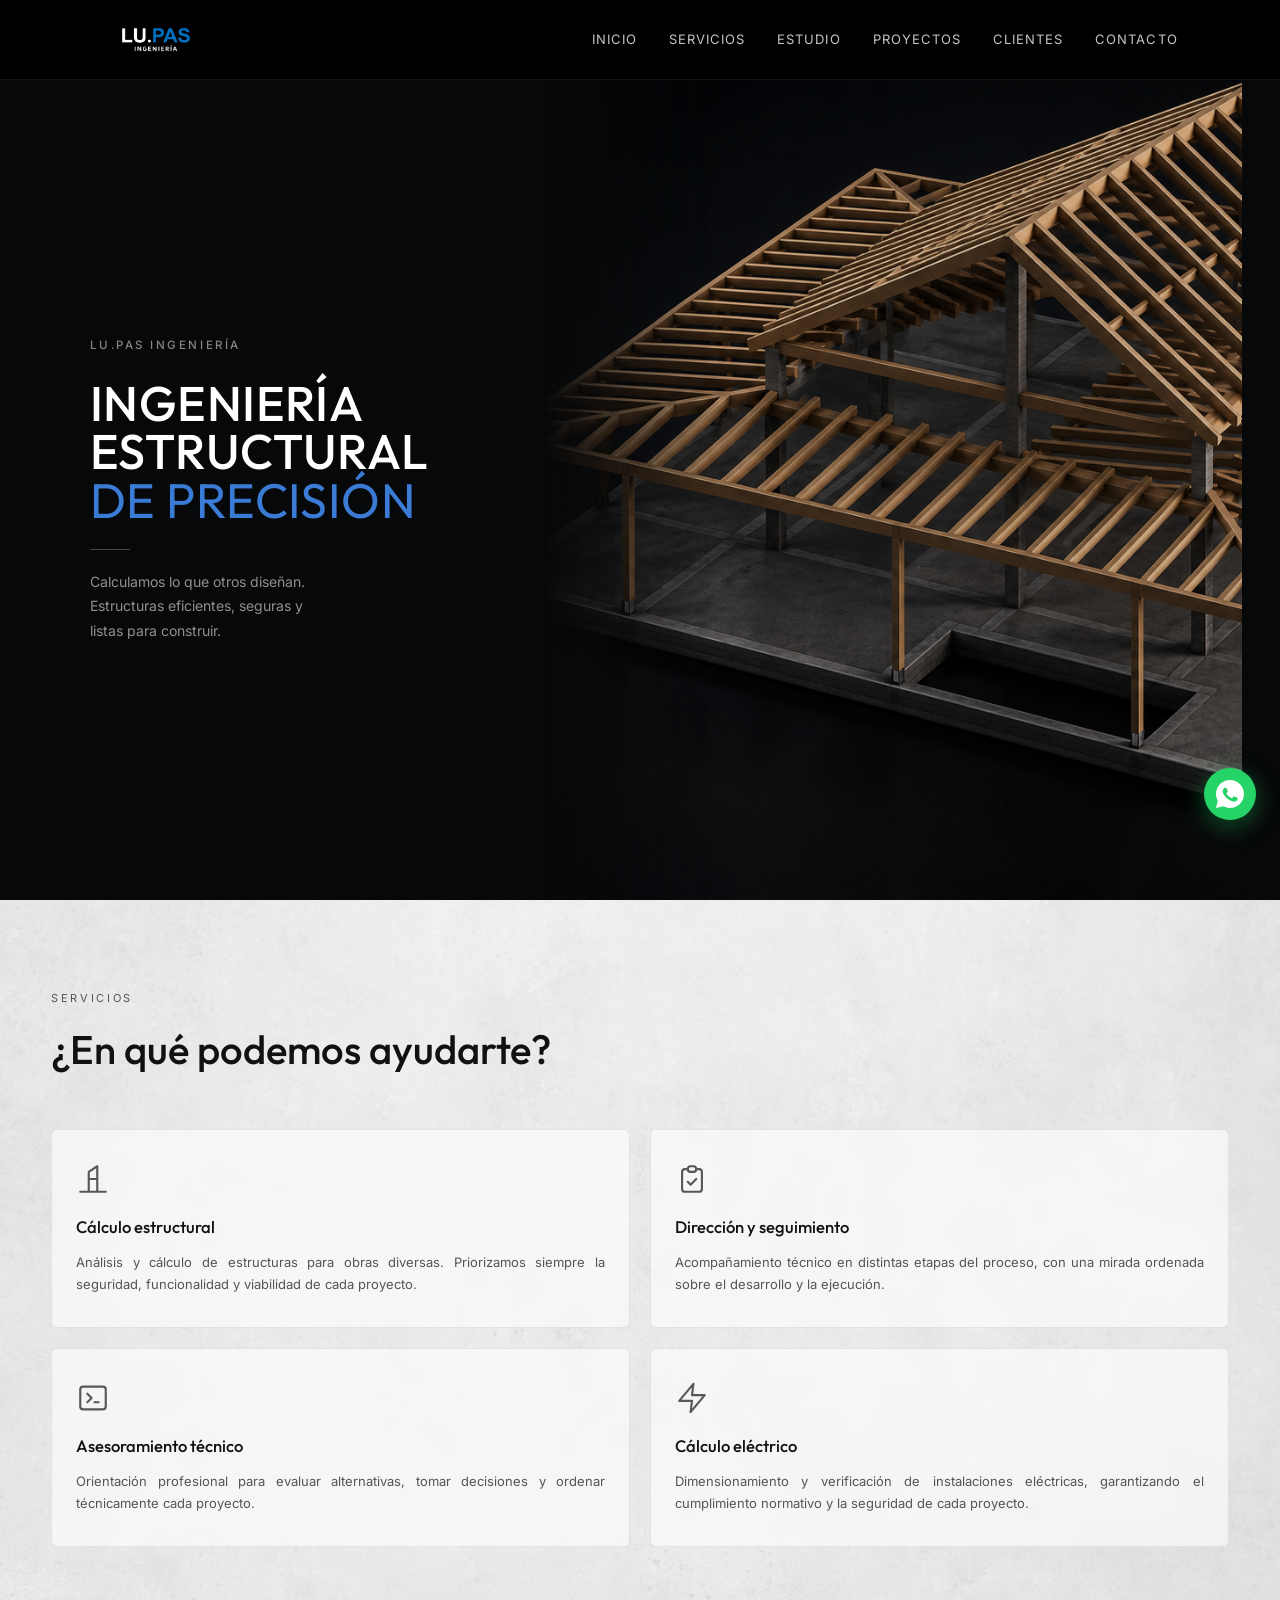
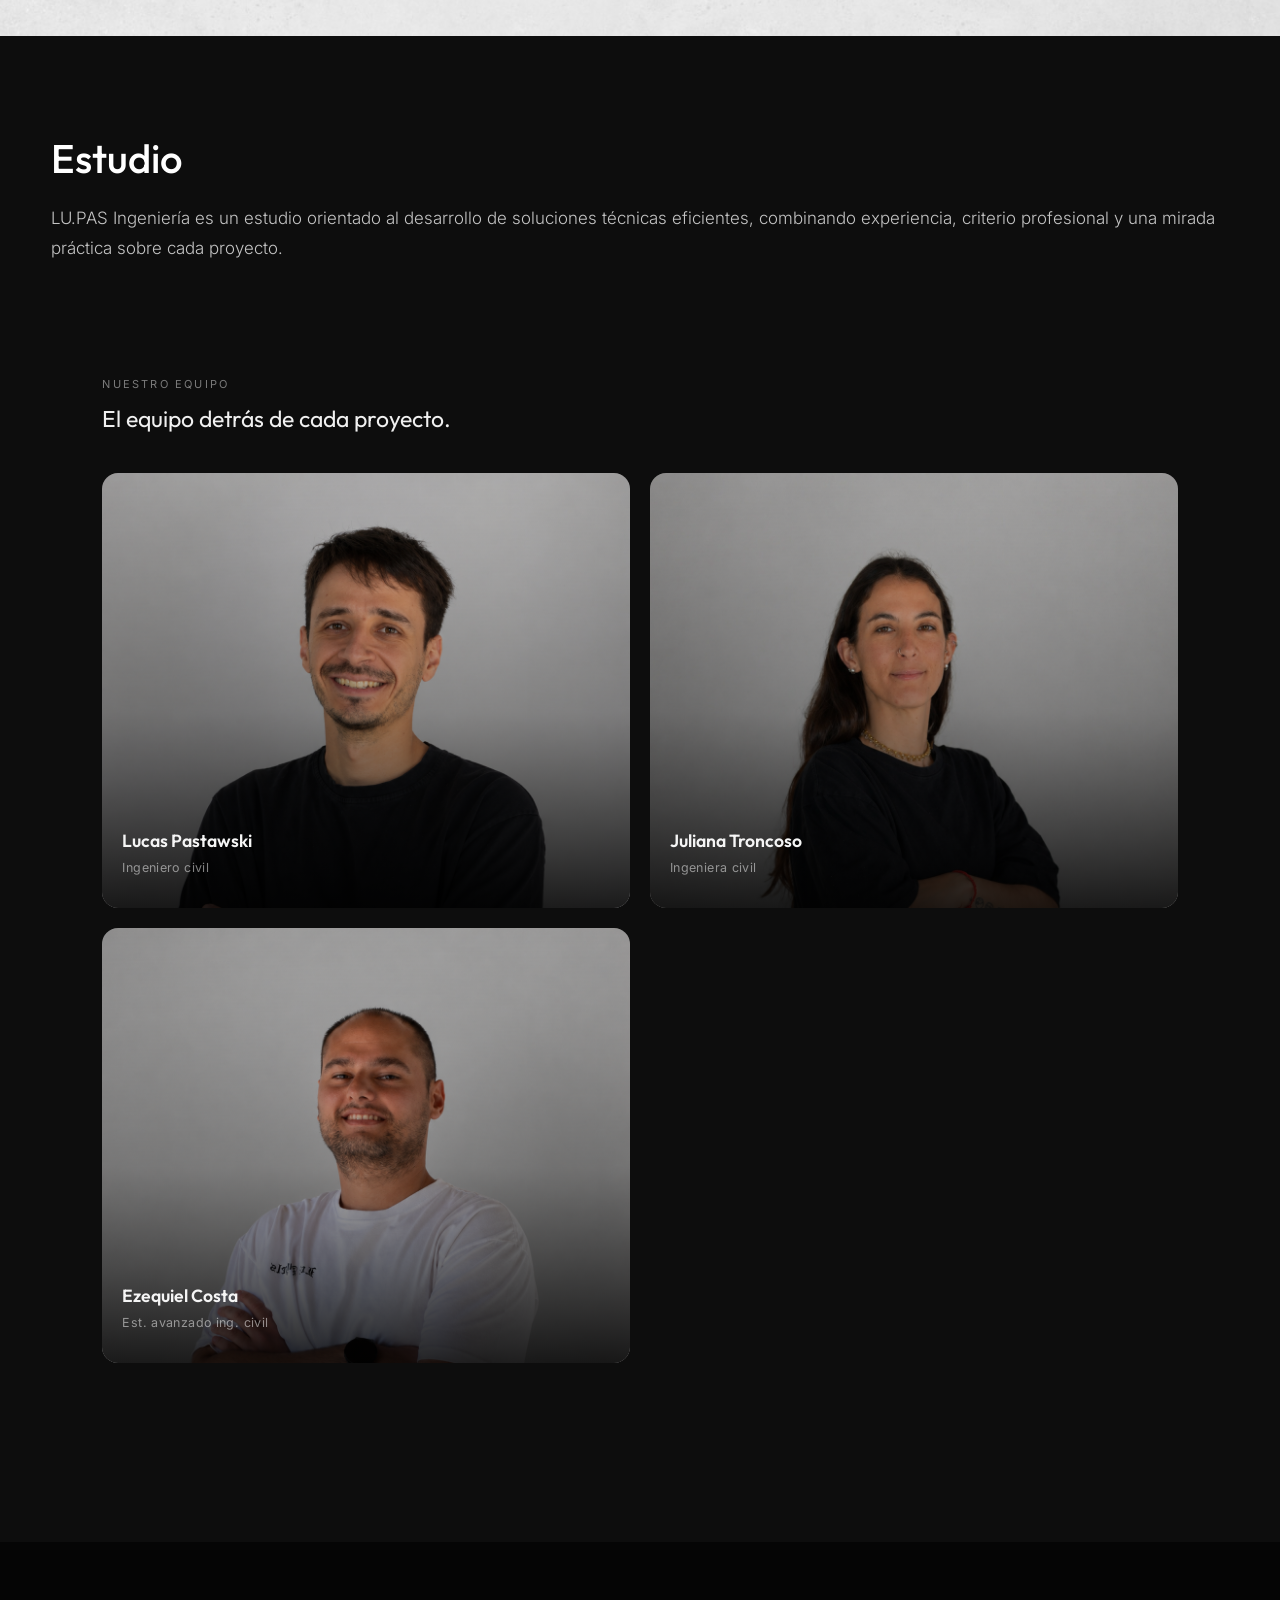
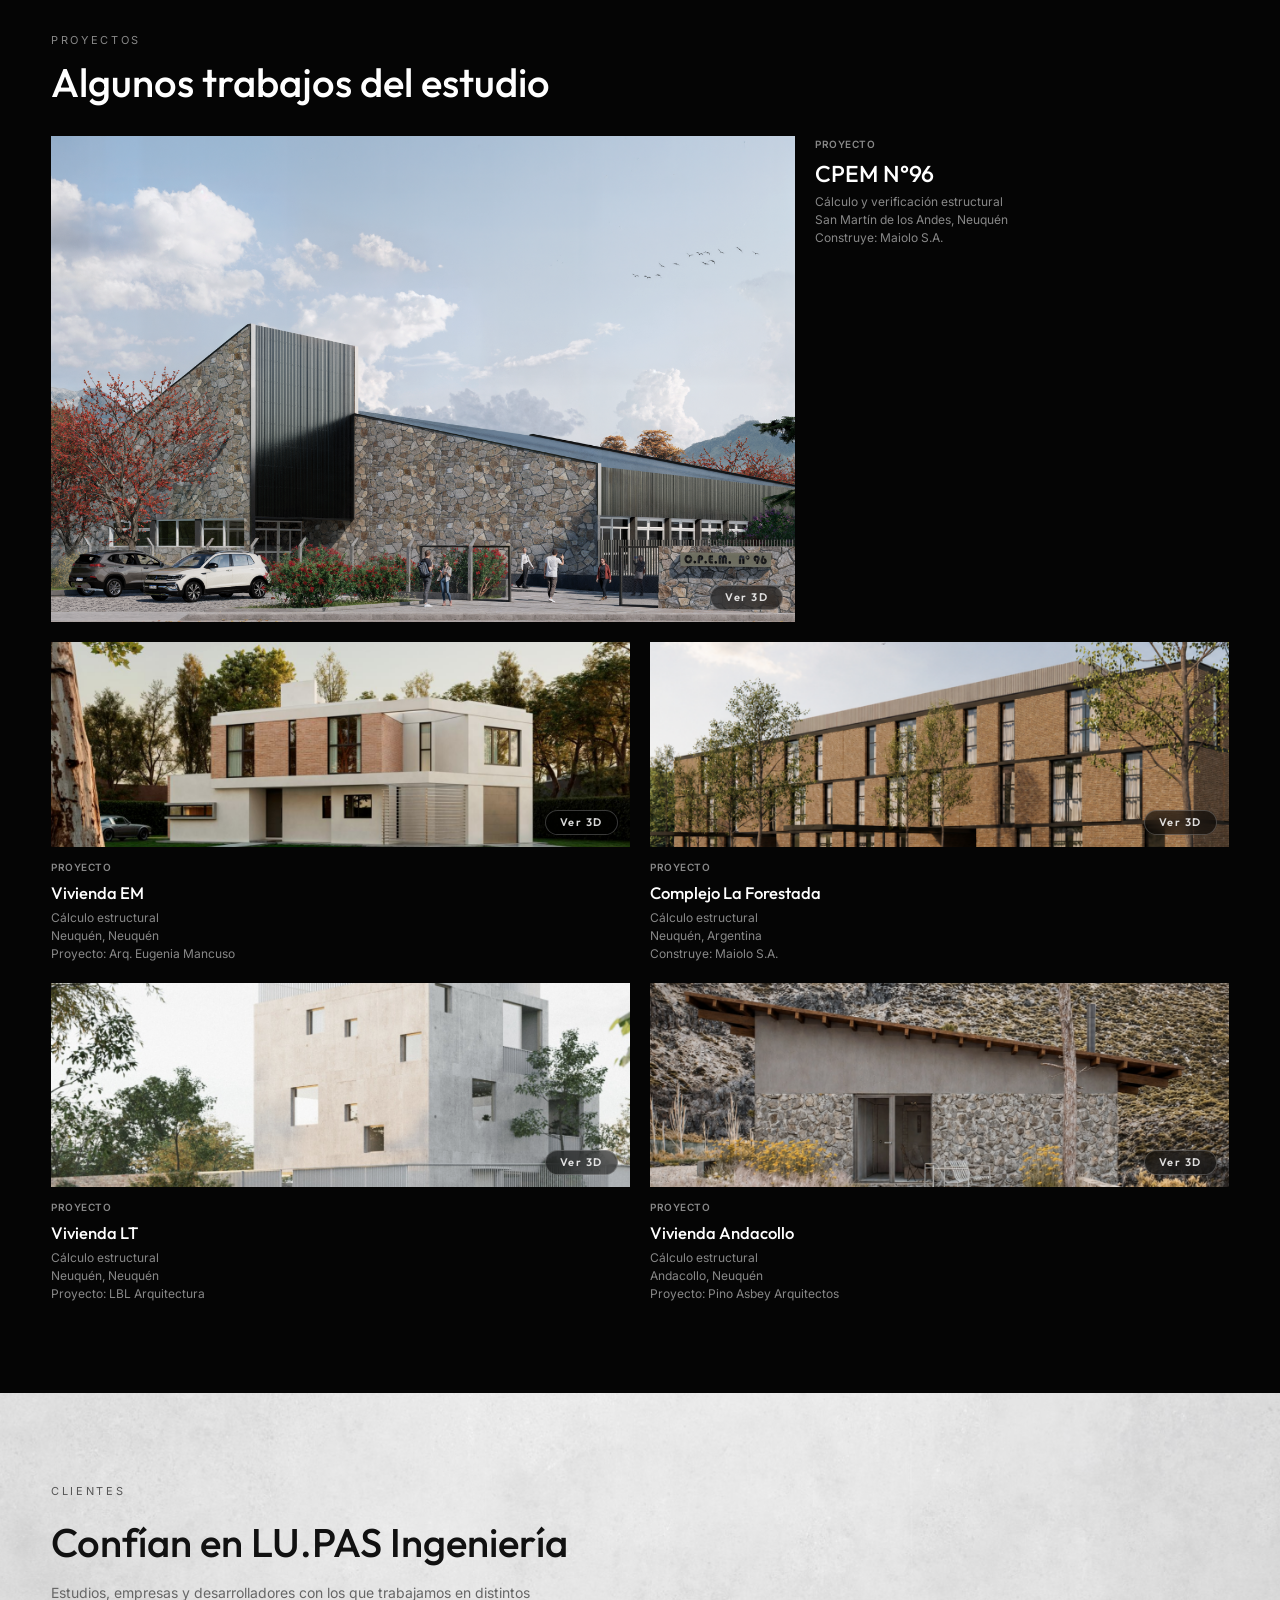
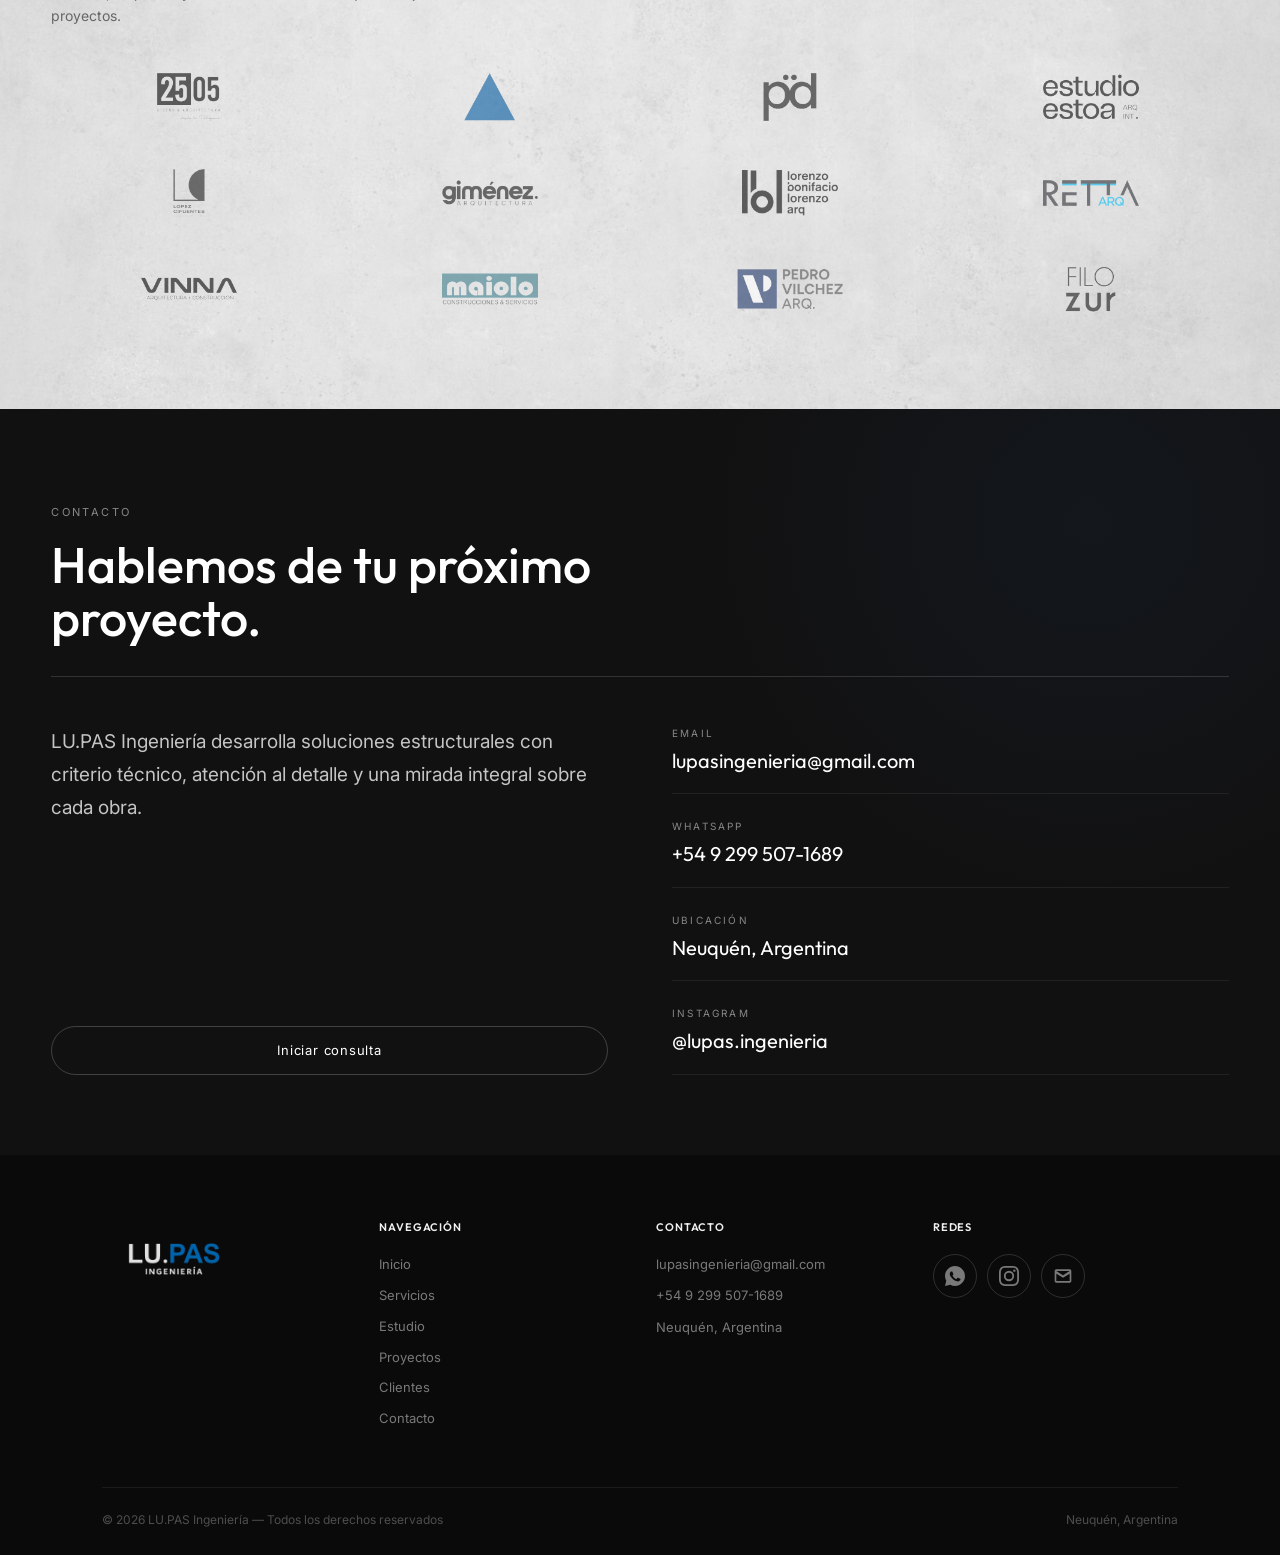
<file: index.html>
<!DOCTYPE html>
<html lang="es">

<head>
    <meta charset="UTF-8">
    <meta name="viewport" content="width=device-width, initial-scale=1.0">
    <meta name="description"
        content="LU.PAS Ingeniería — Estudio de ingeniería civil en Neuquén. Proyectos estructurales, cálculo y dirección técnica de obra.">
    <title>LU.PAS Ingeniería</title>

    <!-- Tipografías de Google Fonts: Outfit para títulos, Inter para textos -->
    <link rel="preconnect" href="https://fonts.googleapis.com">
    <link rel="preconnect" href="https://fonts.gstatic.com" crossorigin>
    <link href="https://fonts.googleapis.com/css2?family=Outfit:wght@300;400;500;600;700&family=Inter:wght@300;400;500&display=swap" rel="stylesheet">

    <!-- Hoja de estilos principal -->
    <link rel="stylesheet" href="./css/style.css">
</head>

<body>

    <!-- ============================================================
         HEADER — barra de navegación fija arriba
         Para cambiar los links del menú, editá los <a href="#...">
         El "#" apunta a la sección con ese id en la página
    ============================================================ -->
    <header class="header">
        <div class="header-container">
            <a href="#inicio" class="logo">
                <img src="./imagenes/logo.png" alt="LU.PAS Ingeniería">
            </a>
            <!-- Botón hamburguesa: solo aparece en celulares -->
            <button class="menu-toggle" aria-label="Abrir menú">☰</button>
            <nav class="nav">
                <a href="#inicio">Inicio</a>
                <a href="#servicios">Servicios</a>
                <a href="#estudio">Estudio</a>
                <a href="#proyectos">Proyectos</a>
                <a href="#clientes">Clientes</a>
                <a href="#contacto">Contacto</a>
            </nav>
        </div>
    </header>

    <main>

        <!-- ============================================================
             HERO — sección de inicio, pantalla completa
             Para cambiar la foto de fondo: reemplazá el archivo
             ./imagenes/hero-lupas.png por otra imagen con el mismo nombre
             O cambiá el nombre acá en el src=""
        ============================================================ -->
        <section id="inicio">
            <div class="hero-layout">
                <div class="hero-text">
                    <p class="hero-kicker">LU.PAS INGENIERÍA</p>
                    <h1>
                        <span class="hero-line-white">Ingeniería<br>Estructural</span><br>
                        <span class="hero-line-blue">de Precisión</span>
                    </h1>
                    <div class="hero-divider"></div>
                    <p class="hero-subtitle">
                        Calculamos lo que otros diseñan.<br>
                        Estructuras eficientes, seguras y<br>
                        listas para construir.
                    </p>
                </div>
                <div class="hero-img-col">
                    <img src="./imagenes/hero-lupas.png" alt="Estructura 3D LU.PAS">
                </div>
            </div>
        </section>


        <!-- ============================================================
             SERVICIOS — tarjetas con los servicios del estudio
             Para agregar o quitar un servicio: copiá o borrá un bloque
             <article class="servicio-card">...</article>
             El ícono SVG se puede reemplazar por cualquier otro de
             https://heroicons.com (elegí "outline", stroke-width 1.5)
        ============================================================ -->
        <section id="servicios">
            <div class="servicios-header">
                <span class="servicios-tag">SERVICIOS</span>
                <h2>¿En qué podemos ayudarte?</h2>
            </div>
            <div class="servicios-grid">

                <article class="servicio-card">
                    <div class="servicio-icono">
                        <svg xmlns="http://www.w3.org/2000/svg" viewBox="0 0 24 24" fill="none" stroke="currentColor" stroke-width="1.5" stroke-linecap="round" stroke-linejoin="round">
                            <path d="M3 21h18M9 21V7l6-4v18M9 12h6" />
                        </svg>
                    </div>
                    <h3>Cálculo estructural</h3>
                    <p>Análisis y cálculo de estructuras para obras diversas. Priorizamos siempre la seguridad, funcionalidad y viabilidad de cada proyecto.</p>
                </article>

                <article class="servicio-card">
                    <div class="servicio-icono">
                        <svg xmlns="http://www.w3.org/2000/svg" viewBox="0 0 24 24" fill="none" stroke="currentColor" stroke-width="1.5" stroke-linecap="round" stroke-linejoin="round">
                            <path d="M9 5H7a2 2 0 00-2 2v12a2 2 0 002 2h10a2 2 0 002-2V7a2 2 0 00-2-2h-2M9 5a2 2 0 002 2h2a2 2 0 002-2M9 5a2 2 0 012-2h2a2 2 0 012 2m-6 9l2 2 4-4" />
                        </svg>
                    </div>
                    <h3>Dirección y seguimiento</h3>
                    <p>Acompañamiento técnico en distintas etapas del proceso, con una mirada ordenada sobre el desarrollo y la ejecución.</p>
                </article>

                <article class="servicio-card">
                    <div class="servicio-icono">
                        <svg xmlns="http://www.w3.org/2000/svg" viewBox="0 0 24 24" fill="none" stroke="currentColor" stroke-width="1.5" stroke-linecap="round" stroke-linejoin="round">
                            <path d="M8 9l3 3-3 3m5 0h3M5 20h14a2 2 0 002-2V6a2 2 0 00-2-2H5a2 2 0 00-2 2v12a2 2 0 002 2z" />
                        </svg>
                    </div>
                    <h3>Asesoramiento técnico</h3>
                    <p>Orientación profesional para evaluar alternativas, tomar decisiones y ordenar técnicamente cada proyecto.</p>
                </article>

                <article class="servicio-card">
                    <div class="servicio-icono">
                        <svg xmlns="http://www.w3.org/2000/svg" viewBox="0 0 24 24" fill="none" stroke="currentColor" stroke-width="1.5" stroke-linecap="round" stroke-linejoin="round">
                            <path d="M13 2L3 14h9l-1 8 10-12h-9l1-8z" />
                        </svg>
                    </div>
                    <h3>Cálculo eléctrico</h3>
                    <p>Dimensionamiento y verificación de instalaciones eléctricas, garantizando el cumplimiento normativo y la seguridad de cada proyecto.</p>
                </article>

            </div>
        </section>


        <!-- ============================================================
             ESTUDIO — descripción del estudio + equipo
             La foto de fondo se controla desde el CSS (style.css),
             buscá "equipo.png" en el CSS para cambiarla
        ============================================================ -->
        <section id="estudio">
            <h2>Estudio</h2>
            <h3>
                LU.PAS Ingeniería es un estudio orientado al desarrollo de soluciones técnicas eficientes,
                combinando experiencia, criterio profesional y una mirada práctica sobre cada proyecto.
            </h3>

            <!-- EQUIPO — cada tarjeta es un integrante
                 Para agregar o quitar una persona: copiá o borrá un bloque
                 <article class="equipo-card">...</article>
                 Si cambiás la cantidad de personas, avisale al desarrollador
                 para que ajuste el CSS (el número de columnas)
            -->
            <section id="equipo" class="equipo-section">
                <div class="equipo-header">
                    <p class="equipo-kicker">Nuestro equipo</p>
                    <h2>El equipo detrás de cada proyecto.</h2>
                </div>
                <div class="equipo-grid">

                    <article class="equipo-card">
                        <div class="equipo-visual">
                            <img src="./imagenes/lucas.png" alt="Foto de Lucas Pastawski">
                        </div>
                        <div class="equipo-info">
                            <h3>Lucas Pastawski</h3>
                            <span>Ingeniero civil</span>
                            <p>Dirección técnica y desarrollo de proyectos. Seguimiento de obra con enfoque en criterios estructurales y resolución eficiente.</p>
                        </div>
                    </article>

                    <article class="equipo-card">
                        <div class="equipo-visual">
                            <img src="./imagenes/juli.png" alt="Foto de Juliana Troncoso">
                        </div>
                        <div class="equipo-info">
                            <h3>Juliana Troncoso</h3>
                            <span>Ingeniera civil</span>
                            <p>Planificación, coordinación técnica y acompañamiento en distintas etapas de proyecto, priorizando precisión, orden y soluciones viables.</p>
                        </div>
                    </article>

                    <article class="equipo-card">
                        <div class="equipo-visual">
                            <img src="./imagenes/ezequiel.png" alt="Foto de Ezequiel Costa">
                        </div>
                        <div class="equipo-info">
                            <h3>Ezequiel Costa</h3>
                            <span>Est. avanzado ing. civil</span>
                            <p>Apoyo en cálculo estructural, documentación técnica y desarrollo de propuestas para viviendas y obras de escala intermedia.</p>
                        </div>
                    </article>

                </div>
            </section>
        </section>


        <!-- ============================================================
             PROYECTOS — grilla de trabajos del estudio
             Cada proyecto tiene:
             - Una foto (src="./imagenes/...")
             - Un botón "Ver 3D" que abre el modelo en Sketchfab
               Para cambiar el modelo 3D, reemplazá la URL del data-sketchfab
               con el link embed del modelo en sketchfab.com
             - Info: nombre, descripción, ubicación, etc.

             El primer proyecto (proyecto-principal) es más grande y ocupa
             todo el ancho. Los demás van en una grilla de 4 columnas.
        ============================================================ -->
        <section id="proyectos">
            <div class="proyectos-header">
                <span class="proyectos-tag">PROYECTOS</span>
                <h2>Algunos trabajos del estudio</h2>
            </div>

            <div class="proyectos-grid">

                <!-- Proyecto principal: más grande, ocupa todo el ancho -->
                <article class="proyecto-card proyecto-principal">
                    <div class="proyecto-img">
                        <img src="./imagenes/Proyecto-secundario-1.png" alt="CPEM N°96">
                        <!-- Botón Ver 3D: abre el modelo en Sketchfab
                             Para cambiar el modelo, reemplazá la URL del data-sketchfab -->
                        <button class="btn-3d"
                            data-sketchfab="https://sketchfab.com/models/3d849f4b2e2a473ba97aa5ea77edfded/embed?autostart=1&ui_infos=0&ui_controls=1&ui_watermark=0&ui_watermark_link=0&ui_stop=0&ui_hint=0&ui_annotations=0">
                            Ver 3D
                        </button>
                    </div>
                    <div class="proyecto-info">
                        <span>Proyecto</span>
                        <h4>CPEM N°96</h4>
                        <p>Cálculo y verificación estructural</p>
                        <p>San Martín de los Andes, Neuquén</p>
                        <p>Construye: Maiolo S.A.</p>
                    </div>
                </article>

                <!-- Proyectos secundarios -->
                <article class="proyecto-card">
                    <div class="proyecto-img">
                        <img src="./imagenes/Proyecto secundario (2).png" alt="Vivienda EM">
                        <button class="btn-3d"
                            data-sketchfab="https://sketchfab.com/models/08d72646839f46c3868a282d6c33d988/embed?autostart=1&ui_infos=0&ui_controls=1&ui_watermark=0&ui_watermark_link=0&ui_stop=0&ui_hint=0&ui_annotations=0">
                            Ver 3D
                        </button>
                    </div>
                    <div class="proyecto-info">
                        <span>Proyecto</span>
                        <h4>Vivienda EM</h4>
                        <p>Cálculo estructural</p>
                        <p>Neuquén, Neuquén</p>
                        <p>Proyecto: Arq. Eugenia Mancuso</p>
                    </div>
                </article>

                <article class="proyecto-card">
                    <div class="proyecto-img">
                        <img src="./imagenes/Proyecto secundario (5).png" alt="Complejo La Forestada">
                        <button class="btn-3d"
                            data-sketchfab="https://sketchfab.com/models/e2f936959b8342d1abb940ac1fc0a57d/embed?autostart=1&ui_infos=0&ui_controls=1&ui_watermark=0&ui_watermark_link=0&ui_stop=0&ui_hint=0&ui_annotations=0">
                            Ver 3D
                        </button>
                    </div>
                    <div class="proyecto-info">
                        <span>Proyecto</span>
                        <h4>Complejo La Forestada</h4>
                        <p>Cálculo estructural</p>
                        <p>Neuquén, Argentina</p>
                        <p>Construye: Maiolo S.A.</p>
                    </div>
                </article>

                <article class="proyecto-card">
                    <div class="proyecto-img">
                        <img src="./imagenes/Proyecto secundario (3).png" alt="Vivienda LT">
                        <button class="btn-3d"
                            data-sketchfab="https://sketchfab.com/models/9686df6ce84f4f06ba2c77956cef2111/embed?autostart=1&ui_infos=0&ui_controls=1&ui_watermark=0&ui_watermark_link=0&ui_stop=0&ui_hint=0&ui_annotations=0">
                            Ver 3D
                        </button>
                    </div>
                    <div class="proyecto-info">
                        <span>Proyecto</span>
                        <h4>Vivienda LT</h4>
                        <p>Cálculo estructural</p>
                        <p>Neuquén, Neuquén</p>
                        <p>Proyecto: LBL Arquitectura</p>
                    </div>
                </article>

                <article class="proyecto-card">
                    <div class="proyecto-img">
                        <img src="./imagenes/Proyecto secundario (4).png" alt="Vivienda Andacollo">
                        <button class="btn-3d"
                            data-sketchfab="https://sketchfab.com/models/afa688ac83cd425793f4d79f68abdf7e/embed?autostart=1&ui_infos=0&ui_controls=1&ui_watermark=0&ui_watermark_link=0&ui_stop=0&ui_hint=0&ui_annotations=0">
                            Ver 3D
                        </button>
                    </div>
                    <div class="proyecto-info">
                        <span>Proyecto</span>
                        <h4>Vivienda Andacollo</h4>
                        <p>Cálculo estructural</p>
                        <p>Andacollo, Neuquén</p>
                        <p>Proyecto: Pino Asbey Arquitectos</p>
                    </div>
                </article>

            </div>
        </section>


        <!-- ============================================================
             CLIENTES — logos de clientes
             Para agregar un logo: copiá un bloque <div class="cliente-logo">
             y cambiá la imagen. Poné los logos en ./imagenes/logos_clientes_lupas/
             Para quitar uno: borrá el bloque entero
        ============================================================ -->
        <section id="clientes">
            <div class="clientes-header">
                <span class="clientes-tag">CLIENTES</span>
                <h2>Confían en LU.PAS Ingeniería</h2>
                <p>Estudios, empresas y desarrolladores con los que trabajamos en distintos proyectos.</p>
            </div>
            <div class="clientes-grid">
                <div class="cliente-logo"><img src="./imagenes/logos_clientes_lupas/processed_logo 2505.png" alt="2505"></div>
                <div class="cliente-logo"><img src="./imagenes/logos_clientes_lupas/processed_logo alimenti.png" alt="Alimenti"></div>
                <div class="cliente-logo"><img src="./imagenes/logos_clientes_lupas/processed_logo dos arquitectura.png" alt="Dos Arquitectura"></div>
                <div class="cliente-logo"><img src="./imagenes/logos_clientes_lupas/processed_logo estoa.png" alt="Estoa"></div>
                <div class="cliente-logo"><img src="./imagenes/logos_clientes_lupas/processed_logo estudio lc.png" alt="Estudio LC"></div>
                <div class="cliente-logo"><img src="./imagenes/logos_clientes_lupas/processed_logo gimenez.png" alt="Giménez"></div>
                <div class="cliente-logo"><img src="./imagenes/logos_clientes_lupas/processed_logo lbl.png" alt="LBL"></div>
                <div class="cliente-logo"><img src="./imagenes/logos_clientes_lupas/processed_logo retta.png" alt="Retta"></div>
                <div class="cliente-logo"><img src="./imagenes/logos_clientes_lupas/processed_logo vinna.png" alt="Vinna"></div>
                <div class="cliente-logo"><img src="./imagenes/logos_clientes_lupas/processed_maiolo.png" alt="Maiolo"></div>
                <div class="cliente-logo"><img src="./imagenes/logos_clientes_lupas/processed_logo pedro.png" alt="Pedro Vílchez"></div>
                <div class="cliente-logo"><img src="./imagenes/logos_clientes_lupas/processed_logo filo.png" alt="Filo Zur"></div>
            </div>
        </section>


        <!-- ============================================================
             CONTACTO — datos de contacto
             Para cambiar el número de WhatsApp: buscá 5492995071689
             y reemplazalo (sin espacios ni guiones, con código de país)
             Para cambiar el email: buscá lupasingenieria@gmail.com
        ============================================================ -->
        <section id="contacto">
            <div class="contacto-top">
                <span class="contacto-tag">CONTACTO</span>
                <h2>Hablemos de tu próximo proyecto.</h2>
            </div>
            <div class="contacto-linea"></div>
            <div class="contacto-contenido">
                <div class="contacto-col contacto-col-izq">
                    <p class="contacto-texto">
                        LU.PAS Ingeniería desarrolla soluciones estructurales con criterio técnico,
                        atención al detalle y una mirada integral sobre cada obra.
                    </p>
                    <a href="https://wa.me/5492995071689" target="_blank" rel="noopener" class="contacto-cta">
                        Iniciar consulta
                    </a>
                </div>
                <div class="contacto-col contacto-col-der">
                    <div class="contacto-item">
                        <span class="contacto-label">Email</span>
                        <a href="mailto:lupasingenieria@gmail.com">lupasingenieria@gmail.com</a>
                    </div>
                    <div class="contacto-item">
                        <span class="contacto-label">WhatsApp</span>
                        <a href="https://wa.me/5492995071689" target="_blank" rel="noopener">+54 9 299 507-1689</a>
                    </div>
                    <div class="contacto-item">
                        <span class="contacto-label">Ubicación</span>
                        <p>Neuquén, Argentina</p>
                    </div>
                    <div class="contacto-item">
                        <span class="contacto-label">Instagram</span>
                        <a href="https://www.instagram.com/lupas.ingenieria/" target="_blank" rel="noopener">@lupas.ingenieria</a>
                    </div>
                </div>
            </div>
        </section>

    </main>


    <!-- ============================================================
         FOOTER — pie de página
         Para cambiar los links o datos, editá directamente el texto
    ============================================================ -->
    <footer>
        <div class="footer-inner">
            <div class="footer-contenido">
                <div class="footer-col footer-marca">
                    <img src="./imagenes/logo.png" alt="LU.PAS Ingeniería" class="footer-logo-img">
                </div>
                <div class="footer-col">
                    <h4>Navegación</h4>
                    <a href="#inicio">Inicio</a>
                    <a href="#servicios">Servicios</a>
                    <a href="#estudio">Estudio</a>
                    <a href="#proyectos">Proyectos</a>
                    <a href="#clientes">Clientes</a>
                    <a href="#contacto">Contacto</a>
                </div>
                <div class="footer-col">
                    <h4>Contacto</h4>
                    <a href="mailto:lupasingenieria@gmail.com">lupasingenieria@gmail.com</a>
                    <a href="https://wa.me/5492995071689" target="_blank" rel="noopener">+54 9 299 507-1689</a>
                    <p>Neuquén, Argentina</p>
                </div>
                <div class="footer-col">
                    <h4>Redes</h4>
                    <div class="footer-redes">
                        <a href="https://wa.me/5492995071689" target="_blank" rel="noopener" class="red-icono red-wpp" aria-label="WhatsApp">
                            <svg xmlns="http://www.w3.org/2000/svg" viewBox="0 0 32 32" fill="currentColor">
                                <path d="M16 0C7.163 0 0 7.163 0 16c0 2.824.738 5.478 2.027 7.786L0 32l8.43-2.007A15.934 15.934 0 0016 32c8.837 0 16-7.163 16-16S24.837 0 16 0zm8.406 22.594c-.352.992-2.05 1.894-2.822 2.01-.723.107-1.64.153-2.645-.166a24.1 24.1 0 01-2.39-.883c-4.21-1.82-6.962-6.056-7.174-6.34-.21-.282-1.72-2.287-1.72-4.362s1.088-3.094 1.474-3.518c.387-.424.843-.53 1.124-.53.282 0 .563.003.81.015.26.013.608-.099.951.727.352.843 1.195 2.918 1.3 3.13.105.21.175.457.035.737-.14.282-.21.457-.42.703-.21.246-.44.55-.632.738-.21.21-.428.436-.184.855.245.42 1.087 1.793 2.335 2.904 1.604 1.43 2.957 1.874 3.377 2.084.42.21.665.176.91-.105.246-.282 1.052-1.23 1.333-1.65.28-.42.562-.35.948-.21.387.14 2.45 1.158 2.87 1.368.42.21.703.316.808.49.105.176.105 1.018-.246 2.01z"/>
                            </svg>
                        </a>
                        <a href="https://www.instagram.com/lupas.ingenieria/" target="_blank" rel="noopener" class="red-icono red-ig" aria-label="Instagram">
                            <svg xmlns="http://www.w3.org/2000/svg" viewBox="0 0 24 24" fill="currentColor">
                                <path d="M12 2.163c3.204 0 3.584.012 4.85.07 1.366.062 2.633.336 3.608 1.311.975.975 1.249 2.242 1.311 3.608.058 1.266.07 1.646.07 4.85s-.012 3.584-.07 4.85c-.062 1.366-.336 2.633-1.311 3.608-.975.975-2.242 1.249-3.608 1.311-1.266.058-1.646.07-4.85.07s-3.584-.012-4.85-.07c-1.366-.062-2.633-.336-3.608-1.311-.975-.975-1.249-2.242-1.311-3.608C2.175 15.584 2.163 15.204 2.163 12s.012-3.584.07-4.85c.062-1.366.336-2.633 1.311-3.608.975-.975 2.242-1.249 3.608-1.311C8.416 2.175 8.796 2.163 12 2.163zm0-2.163C8.741 0 8.332.014 7.052.072 5.197.157 3.355.673 2.014 2.014.673 3.355.157 5.197.072 7.052.014 8.332 0 8.741 0 12c0 3.259.014 3.668.072 4.948.085 1.855.601 3.697 1.942 5.038 1.341 1.341 3.183 1.857 5.038 1.942C8.332 23.986 8.741 24 12 24s3.668-.014 4.948-.072c1.855-.085 3.697-.601 5.038-1.942 1.341-1.341 1.857-3.183 1.942-5.038C23.986 15.668 24 15.259 24 12s-.014-3.668-.072-4.948c-.085-1.855-.601-3.697-1.942-5.038C20.645.673 18.803.157 16.948.072 15.668.014 15.259 0 12 0zm0 5.838a6.162 6.162 0 100 12.324 6.162 6.162 0 000-12.324zm0 10.162a4 4 0 110-8 4 4 0 010 8zm6.406-11.845a1.44 1.44 0 100 2.881 1.44 1.44 0 000-2.881z"/>
                            </svg>
                        </a>
                        <a href="mailto:lupasingenieria@gmail.com" class="red-icono red-mail" aria-label="Email">
                            <svg xmlns="http://www.w3.org/2000/svg" viewBox="0 0 24 24" fill="currentColor">
                                <path d="M20 4H4C2.897 4 2 4.897 2 6v12c0 1.103.897 2 2 2h16c1.103 0 2-.897 2-2V6c0-1.103-.897-2-2-2zm0 2-8 5-8-5h16zm0 12H4V9.158l8 5 8-5V18z"/>
                            </svg>
                        </a>
                    </div>
                </div>
            </div>
            <div class="footer-divider"></div>
            <div class="footer-copy">
                <p>© 2026 LU.PAS Ingeniería — Todos los derechos reservados</p>
                <p class="footer-credit">Neuquén, Argentina</p>
            </div>
        </div>
    </footer>


    <!-- Botón flotante para volver arriba (aparece al llegar al final) -->
    <a href="#inicio" class="volver-arriba" aria-label="Volver arriba"></a>

    <!-- Botón flotante de WhatsApp (siempre visible) -->
    <a href="https://wa.me/5492995071689" target="_blank" rel="noopener" class="whatsapp-float" aria-label="Contactar por WhatsApp">
        <svg xmlns="http://www.w3.org/2000/svg" viewBox="0 0 32 32" fill="white">
            <path d="M16 0C7.163 0 0 7.163 0 16c0 2.824.738 5.478 2.027 7.786L0 32l8.43-2.007A15.934 15.934 0 0016 32c8.837 0 16-7.163 16-16S24.837 0 16 0zm8.406 22.594c-.352.992-2.05 1.894-2.822 2.01-.723.107-1.64.153-2.645-.166a24.1 24.1 0 01-2.39-.883c-4.21-1.82-6.962-6.056-7.174-6.34-.21-.282-1.72-2.287-1.72-4.362s1.088-3.094 1.474-3.518c.387-.424.843-.53 1.124-.53.282 0 .563.003.81.015.26.013.608-.099.951.727.352.843 1.195 2.918 1.3 3.13.105.21.175.457.035.737-.14.282-.21.457-.42.703-.21.246-.44.55-.632.738-.21.21-.428.436-.184.855.245.42 1.087 1.793 2.335 2.904 1.604 1.43 2.957 1.874 3.377 2.084.42.21.665.176.91-.105.246-.282 1.052-1.23 1.333-1.65.28-.42.562-.35.948-.21.387.14 2.45 1.158 2.87 1.368.42.21.703.316.808.49.105.176.105 1.018-.246 2.01z"/>
        </svg>
    </a>


    <!-- ============================================================
         SCRIPTS — no tocar salvo que sepas lo que hacés
    ============================================================ -->

    <!-- Muestra el botón "volver arriba" cuando el usuario llega al final -->
    <script>
        const volverBtn = document.querySelector('.volver-arriba');
        window.addEventListener('scroll', () => {
            const cercaDelFinal = window.scrollY + window.innerHeight > document.body.offsetHeight - 300;
            volverBtn.classList.toggle('visible', cercaDelFinal);
        });
    </script>

    <!-- Agrega fondo sólido al header cuando el usuario scrollea -->
    <script>
        const header = document.querySelector('.header');
        window.addEventListener('scroll', () => {
            header.classList.toggle('scrolled', window.scrollY > 80);
        });
    </script>

    <!-- ============================================================
         MODAL 3D — ventana que se abre al hacer clic en "Ver 3D"
         Los modelos vienen de Sketchfab (sketchfab.com)
         Para cambiar un modelo: editá el data-sketchfab del botón
         correspondiente en la sección de PROYECTOS arriba
    ============================================================ -->
    <div class="modal-3d" id="modal3d">
        <button class="modal-3d-close" id="cerrar3d">✕</button>
        <div class="modal-3d-content">
            <iframe id="sketchfab-frame" frameborder="0" allowfullscreen
                mozallowfullscreen="true" webkitallowfullscreen="true"
                allow="autoplay; fullscreen; xr-spatial-tracking">
            </iframe>
        </div>
    </div>

    <script>
        // Abre el modal con el modelo 3D al hacer clic en "Ver 3D"
        const modal3d   = document.getElementById('modal3d');
        const frame3d   = document.getElementById('sketchfab-frame');
        const cerrar3d  = document.getElementById('cerrar3d');

        document.querySelectorAll('.btn-3d').forEach(btn => {
            btn.addEventListener('click', () => {
                frame3d.src = btn.dataset.sketchfab;
                modal3d.classList.add('active');
            });
        });

        // Cierra el modal con el botón X o haciendo clic fuera
        cerrar3d.addEventListener('click', () => {
            modal3d.classList.remove('active');
            frame3d.src = '';
        });

        modal3d.addEventListener('click', (e) => {
            if (e.target === modal3d) {
                modal3d.classList.remove('active');
                frame3d.src = '';
            }
        });
    </script>

    <!-- Menú hamburguesa en celular -->
    <script>
        const toggle = document.querySelector('.menu-toggle');
        const nav    = document.querySelector('.nav');

        toggle.addEventListener('click', () => {
            nav.classList.toggle('active');
        });

        // Cierra el menú al tocar un link
        nav.querySelectorAll('a').forEach(link => {
            link.addEventListener('click', () => {
                nav.classList.remove('active');
            });
        });
    </script>

</body>
</html>
</file>
<file: css/style.css>
/* ================================================== */
/* RESET                                              */
/* ================================================== */
*,
*::before,
*::after {
    margin: 0;
    padding: 0;
    box-sizing: border-box;
}

html {
    scroll-behavior: smooth;
    width: 100%;
    max-width: 100%;
    overflow-x: hidden;
}

img {
    max-width: 100%;
    display: block;
}

/* ================================================== */
/* VARIABLES GLOBALES                                 */
/* ================================================== */

/* ================================================== */
/* BASE                                               */
/* ================================================== */
body {
    background-color: var(--bg);
    color: var(--text);
    font-family: var(--font-body);
    font-size: 16px;
    line-height: 1.6;
    overflow-x: hidden;
    min-width: 320px;
}

#inicio,
#servicios,
#estudio,
#proyectos,
#clientes,
#contacto {
    scroll-margin-top: calc(var(--header-h) + 16px);
}

:root {
    --bg: #0d0d0d;
    --bg-soft: #111111;
    --bg-card: #181818;

    --text: #efefef;
    --text-soft: #c4c4c4;
    --text-muted: #888888;

    --line: rgba(255, 255, 255, 0.07);
    --line-strong: rgba(255, 255, 255, 0.14);

    --accent: #3a7bd5;

    --white: #ffffff;
    --radius: 16px;

    --container: min(1680px, 92vw);
    --container-wide: min(1900px, 94vw);

    --page-x: clamp(20px, 4vw, 96px);
    --section-y: clamp(72px, 7vw, 150px);

    --header-h: 80px;

    --font-head: 'Outfit', sans-serif;
    --font-body: 'Inter', sans-serif;
}

main,
header,
footer,
section {
    width: 100%;
}

a {
    color: inherit;
}

/* ================================================== */
/* HEADER                                             */
/* ================================================== */
.header {
    position: fixed;
    top: 0;
    left: 0;
    right: 0;
    z-index: 1000;
    height: var(--header-h);
    background: #000;
    border-bottom: 1px solid rgba(255, 255, 255, 0.07);
}

.header-container {
    max-width: var(--container);
    height: 100%;
    margin: 0 auto;
    padding: 0 var(--page-x);
    display: flex;
    align-items: center;
    justify-content: space-between;
    gap: 24px;
}

.logo {
    flex-shrink: 0;
}

.logo img {
    height: 60px;
    width: auto;
    object-fit: contain;
    transition: opacity 0.25s ease;
}

.logo img:hover {
    opacity: 0.75;
}

.nav {
    display: flex;
    align-items: center;
    gap: 32px;
}

.nav a {
    position: relative;
    text-decoration: none;
    color: var(--text-soft);
    font-family: var(--font-body);
    font-size: 13px;
    font-weight: 400;
    letter-spacing: 0.08em;
    text-transform: uppercase;
    transition: color 0.25s ease;
    white-space: nowrap;
}

.nav a:hover {
    color: var(--white);
}

.nav a::after {
    content: "";
    position: absolute;
    left: 0;
    bottom: -4px;
    width: 0;
    height: 1px;
    background: var(--white);
    transition: width 0.3s ease;
}

.nav a:hover::after {
    width: 100%;
}

/* ================================================== */
/* HERO                                               */
/* ================================================== */
#inicio {
    position: relative;
    z-index: 1;
    min-height: 100vh;
    background: #070809;
    overflow: hidden;
    display: flex;
    align-items: center;
}

#inicio::before {
    content: "";
    position: absolute;
    inset: 0;
    z-index: 2;
    pointer-events: none;
    background: linear-gradient(90deg,
            #070809 0%,
            #070809 28%,
            rgba(7, 8, 9, 0.55) 52%,
            transparent 70%);
}

#inicio::after {
    content: "";
    position: absolute;
    inset: 0;
    z-index: 2;
    pointer-events: none;
    background: linear-gradient(180deg,
            rgba(7, 8, 9, 0.5) 0%,
            transparent 30%,
            transparent 70%,
            rgba(7, 8, 9, 0.7) 100%);
}

.hero-layout {
    position: relative;
    z-index: 3;
    width: 100%;
    max-width: var(--container-wide);
    margin: 0 auto;
    min-height: 100vh;
    display: flex;
    align-items: center;
    padding: var(--header-h) var(--page-x) 0;
}

.hero-text {
    position: relative;
    z-index: 4;
    width: 50%;
    max-width: 620px;
    flex-shrink: 0;
}

.hero-kicker {
    font-size: clamp(10px, 0.9vw, 12px);
    font-weight: 500;
    color: rgba(255, 255, 255, 0.50);
    letter-spacing: 0.22em;
    text-transform: uppercase;
    margin-bottom: 24px;
}

.hero-text h1 {
    font-family: var(--font-head);
    font-size: clamp(34px, 3.8vw, 64px);
    font-weight: 500;
    line-height: 1.0;
    letter-spacing: 0.01em;
    margin-bottom: 24px;
}

.hero-line-white {
    color: #ffffff;
    text-transform: uppercase;
    font-weight: 500;
}

.hero-line-blue {
    color: var(--accent);
    text-transform: uppercase;
    font-weight: 400;
}

.hero-divider {
    width: 40px;
    height: 1px;
    background: rgba(255, 255, 255, 0.25);
    margin-bottom: 20px;
}

.hero-subtitle {
    font-size: clamp(13px, 1.1vw, 16px);
    font-weight: 400;
    color: rgba(255, 255, 255, 0.55);
    line-height: 1.75;
}

.hero-img-col {
    position: absolute;
    right: 0;
    top: 0;
    width: 58%;
    height: 100%;
    overflow: hidden;
}

.hero-img-col img {
    width: 100%;
    height: 100%;
    object-fit: cover;
    object-position: 20% center;
    filter: brightness(0.85);
    mask-image: linear-gradient(to right, transparent 0%, black 25%);
    -webkit-mask-image: linear-gradient(to right, transparent 0%, black 25%);
}

/* ================================================== */
/* SERVICIOS                                          */
/* ================================================== */
#servicios {
    padding: var(--section-y) var(--page-x);
    background-image: url('../imagenes/fclientes.jpg');
    background-size: cover;
    background-position: center;
    background-color: rgba(255, 255, 255, 0.6);
    background-blend-mode: overlay;
}

.servicios-header {
    max-width: var(--container-wide);
    margin: 0 auto 48px;
    text-align: left;
}

.servicios-tag {
    display: block;
    font-size: 11px;
    letter-spacing: 0.24em;
    text-transform: uppercase;
    color: #555;
    margin-bottom: 10px;
}

.servicios-header h2 {
    font-family: var(--font-head);
    font-size: clamp(26px, 3.5vw, 40px);
    font-weight: 500;
    color: #111;
}

.servicios-grid {
    max-width: var(--container-wide);
    margin: 0 auto;
    display: grid;
    grid-template-columns: repeat(4, 1fr);
    gap: 20px;
}

.servicio-card {
    background: rgba(255, 255, 255, 0.60);
    backdrop-filter: blur(6px);
    -webkit-backdrop-filter: blur(6px);
    border: 1px solid rgba(0, 0, 0, 0.08);
    border-radius: 6px;
    padding: 32px 24px;
    transition: background 0.3s ease, transform 0.3s ease, box-shadow 0.3s ease;
}

.servicio-card:hover {
    background: rgba(255, 255, 255, 0.85);
    transform: translateY(-4px);
    box-shadow: 0 12px 32px rgba(0, 0, 0, 0.08);
}

.servicio-icono {
    width: 34px;
    height: 34px;
    margin-bottom: 18px;
    color: #222;
    opacity: 0.75;
}

.servicio-icono svg {
    width: 100%;
    height: 100%;
}

.servicio-card h3 {
    font-family: var(--font-head);
    font-size: clamp(15px, 1.3vw, 17px);
    font-weight: 500;
    color: #111;
    margin-bottom: 10px;
}

.servicio-card p {
    font-size: 13px;
    color: #555;
    line-height: 1.7;
    text-align: justify;
    hyphens: auto;
    text-justify: inter-word;
}

/* ================================================== */
/* ESTUDIO                                            */
/* ================================================== */
#estudio {
    padding: var(--section-y) var(--page-x);
    text-align: left;
    background:
        linear-gradient(to bottom,
            rgba(13, 13, 13, 1) 0%,
            rgba(13, 13, 13, 0.60) 15%,
            rgba(13, 13, 13, 0.55) 75%,
            rgba(13, 13, 13, 1) 100%),
        url('../imagenes/equipo.png') center 20% / cover no-repeat;
    background-attachment: fixed;
}

#estudio>h2 {
    font-family: var(--font-head);
    font-size: clamp(26px, 3.5vw, 40px);
    font-weight: 500;
    color: var(--white);
    margin-bottom: 14px;
    max-width: var(--container);
    margin-left: auto;
    margin-right: auto;
}

#estudio>h3 {
    font-family: var(--font-body);
    font-size: clamp(14px, 1.4vw, 17px);
    text-wrap: pretty;
    font-weight: 300;
    line-height: 1.75;
    max-width: var(--container);
    margin: 0 auto 56px;
    color: var(--text-soft);
}

/* ================================================== */
/* EQUIPO                                             */
/* ================================================== */
.equipo-section {
    padding: 0 0 var(--section-y);
    color: var(--white);
}

.equipo-header {
    max-width: var(--container);
    margin: 0 auto 40px;
    padding: 56px var(--page-x) 0;
    text-align: left;
}

.equipo-kicker {
    font-size: 11px;
    text-transform: uppercase;
    letter-spacing: 0.20em;
    color: rgba(255, 255, 255, 0.45);
    margin-bottom: 12px;
}

.equipo-header h2 {
    font-family: var(--font-head);
    font-size: clamp(18px, 1.8vw, 26px);
    font-weight: 400;
    line-height: 1.2;
    color: #f0f0f0;
}

.equipo-grid {
    max-width: var(--container);
    margin: 0 auto;
    padding: 0 var(--page-x);
    display: grid;
    grid-template-columns: repeat(3, 1fr);
    gap: 20px;
}

.equipo-card {
    position: relative;
    height: clamp(380px, 34vw, 540px);
    border-radius: var(--radius);
    overflow: hidden;
    background: var(--bg-card);
    text-wrap: pretty;
}

.equipo-visual {
    position: absolute;
    inset: 0;
    z-index: 1;
}

.equipo-visual img {
    width: 100%;
    height: 100%;
    object-fit: cover;
    object-position: center top;
    display: block;
    transition: transform 0.6s ease;
}

.equipo-visual::after {
    content: "";
    position: absolute;
    inset: 0;
    background: linear-gradient(to top,
            rgba(0, 0, 0, 0.85) 0%,
            rgba(0, 0, 0, 0.30) 45%,
            rgba(0, 0, 0, 0.0) 100%);
    transition: background 0.4s ease;
    z-index: 2;
}

.equipo-info {
    position: absolute;
    left: 0;
    right: 0;
    bottom: 0;
    z-index: 3;
    padding: 20px 20px 22px;
}

.equipo-info h3 {
    font-family: var(--font-head);
    font-size: 1.1rem;
    font-weight: 600;
    color: #f5f5f5;
    margin-bottom: 3px;
    text-wrap: pretty;
}

.equipo-info span {
    display: block;
    font-size: 0.78rem;
    color: rgba(255, 255, 255, 0.50);
    margin-bottom: 8px;
    letter-spacing: 0.03em;
}

.equipo-info p {
    font-size: 0.85rem;
    line-height: 1.6;
    color: rgba(255, 255, 255, 0.80);
    max-height: 0;
    overflow: hidden;
    opacity: 0;
    transform: translateY(6px);
    transition: max-height 0.4s ease, opacity 0.35s ease, transform 0.35s ease;
    text-align: left;
    text-wrap: pretty;
    hyphens: none;
    max-width: 95%;
}

.equipo-card:hover .equipo-visual img {
    transform: scale(1.04);
}

.equipo-card:hover .equipo-info p {
    max-height: 120px;
    opacity: 1;
    transform: translateY(0);
}

.equipo-card:hover .equipo-visual::after {
    background: linear-gradient(to top,
            rgba(0, 0, 0, 0.94) 0%,
            rgba(0, 0, 0, 0.50) 50%,
            rgba(0, 0, 0, 0.05) 100%);
}

/* ================================================== */
/* PROYECTOS                                          */
/* ================================================== */
#proyectos {
    padding: var(--section-y) var(--page-x);
    background: #050505;
    overflow: hidden;
}

.proyectos-header {
    max-width: var(--container-wide);
    margin: 0 auto 32px;
    text-align: left;
}

.proyectos-tag {
    display: block;
    font-size: 11px;
    letter-spacing: 0.24em;
    text-transform: uppercase;
    color: var(--text-muted);
    margin-bottom: 10px;
}

.proyectos-header h2 {
    font-family: var(--font-head);
    font-size: clamp(26px, 3.5vw, 40px);
    font-weight: 500;
    color: var(--white);
    line-height: 1.1;
}

.proyectos-grid {
    max-width: var(--container-wide);
    margin: 0 auto;
    display: grid;
    grid-template-columns: repeat(4, 1fr);
    gap: 20px;
}

.proyecto-card {
    overflow: hidden;
    text-decoration: none;
    color: var(--white);
}

.proyecto-principal {
    grid-column: 1 / -1;
    display: grid;
    grid-template-columns: minmax(0, 2.2fr) minmax(220px, 1fr);
    gap: 20px;
    align-items: start;
}

.proyecto-principal .proyecto-img {
    height: clamp(280px, 38vw, 500px);
}

.proyecto-card:not(.proyecto-principal) .proyecto-img {
    height: clamp(150px, 16vw, 220px);
}

.proyecto-img {
    position: relative;
    width: 100%;
    overflow: hidden;
    background: #111;

}

.proyecto-img img {
    width: 100%;
    height: 100%;
    object-fit: cover;
    filter: saturate(0.9) contrast(1.02);
    transition: transform 0.5s ease, filter 0.5s ease;
}

.proyecto-card:hover .proyecto-img img {
    transform: scale(1.035);
    filter: saturate(1) contrast(1.05);
}

.proyecto-info {
    padding-top: 12px;
}

.proyecto-principal .proyecto-info {
    padding-top: 0;
}

.proyecto-info span {
    display: block;
    font-size: 10px;
    font-weight: 600;
    letter-spacing: 0.05em;
    color: var(--text-muted);
    margin-bottom: 8px;
    text-transform: uppercase;
}

.proyecto-info h4 {
    font-family: var(--font-head);
    font-size: clamp(14px, 1.3vw, 19px);
    font-weight: 500;
    color: var(--white);
    line-height: 1.2;
    margin-bottom: 6px;
}

.proyecto-principal .proyecto-info h4 {
    font-size: clamp(18px, 1.8vw, 28px);
}

.proyecto-info p {
    font-size: 12px;
    color: var(--text-muted);
    line-height: 1.5;
}

/* ================================================== */
/* VISOR 3D — wrapper, canvas, foto, loading          */
/* ================================================== */
.proyecto-visor-wrap {
    position: relative;
    overflow: hidden;
    background:
        radial-gradient(circle at 50% 35%, rgba(255, 255, 255, 0.13), transparent 34%),
        linear-gradient(135deg, #161718 0%, #080909 100%);
}

.proyecto-visor-wrap .canvas3d {
    position: absolute;
    inset: 0;
    width: 100% !important;
    height: 100% !important;
    z-index: 1;
    opacity: 0;
    transition: opacity 0.5s ease;
}

.proyecto-visor-wrap.show3d .canvas3d {
    opacity: 1;
}

.proyecto-visor-wrap .proyecto-foto {
    position: absolute;
    inset: 0;
    width: 100%;
    height: 100%;
    object-fit: cover;
    z-index: 2;
    transition: opacity 0.5s ease;
}

.proyecto-visor-wrap.show3d .proyecto-foto {
    opacity: 0;
    pointer-events: none;
}

.proyecto-visor-wrap .visor-loading {
    position: absolute;
    inset: 0;
    z-index: 4;
    display: flex;
    flex-direction: column;
    align-items: center;
    justify-content: center;
    gap: 10px;
    background: rgba(0, 0, 0, 0.6);
    opacity: 0;
    pointer-events: none;
    transition: opacity 0.3s ease;
}

.proyecto-visor-wrap .visor-loading.visible {
    opacity: 1;
}

.proyecto-visor-wrap .loading-bar {
    width: 100px;
    height: 2px;
    background: rgba(255, 255, 255, 0.1);
    border-radius: 2px;
    overflow: hidden;
}

.proyecto-visor-wrap .loading-bar-inner {
    height: 100%;
    width: 0%;
    background: #3a7bd5;
    border-radius: 2px;
    transition: width 0.3s ease;
}

.proyecto-visor-wrap .loading-text {
    font-size: 10px;
    color: rgba(255, 255, 255, 0.5);
    letter-spacing: 0.1em;
}

/* ================================================== */
/* BOTÓN 3D                                           */
/* ================================================== */
.btn-3d {
    position: absolute;
    bottom: 12px;
    right: 12px;
    z-index: 10;
    background: rgba(0, 0, 0, 0.55);
    backdrop-filter: blur(8px);
    -webkit-backdrop-filter: blur(8px);
    border: 1px solid rgba(255, 255, 255, 0.22);
    color: rgba(255, 255, 255, 0.85);
    font-family: 'Outfit', sans-serif;
    font-size: 11px;
    font-weight: 600;
    letter-spacing: 0.14em;
    padding: 6px 14px;
    border-radius: 20px;
    cursor: pointer;
    transition: background 0.25s ease, border-color 0.25s ease,
        color 0.25s ease, transform 0.2s ease;
    user-select: none;
    line-height: 1;
}

.btn-3d:hover {
    background: rgba(58, 123, 213, 0.35);
    border-color: rgba(58, 123, 213, 0.6);
    color: #fff;
    transform: translateY(-1px);
}

.btn-3d.activo {
    background: rgba(58, 123, 213, 0.20);
    border-color: rgba(58, 123, 213, 0.45);
    color: #fff;
    font-size: 14px;
    letter-spacing: 0;
    padding: 5px 11px;
}

.btn-3d.activo:hover {
    background: rgba(200, 50, 50, 0.30);
    border-color: rgba(200, 50, 50, 0.5);
}

/* En modo 3D el cursor es grab para arrastrar */
.proyecto-visor-wrap.show3d {
    cursor: grab;
}

.proyecto-visor-wrap.show3d:active {
    cursor: grabbing;
}

/* ================================================== */
/* CLIENTES                                           */
/* ================================================== */
#clientes {
    padding: var(--section-y) var(--page-x);
    background-image: url('../imagenes/fclientes.jpg');
    background-size: cover;
    background-position: center;
    background-color: rgba(245, 245, 245, 0.55);
    background-blend-mode: overlay;
}

.clientes-header {
    max-width: var(--container-wide);
    margin: 0 auto 40px;
    text-align: left;
}

.clientes-tag {
    display: block;
    font-size: 11px;
    letter-spacing: 0.24em;
    text-transform: uppercase;
    color: #555;
    margin-bottom: 10px;
}

.clientes-header h2 {
    font-family: var(--font-head);
    font-size: clamp(26px, 3.5vw, 40px);
    font-weight: 500;
    color: #111;
    margin-bottom: 8px;
}

.clientes-header p {
    font-size: 14px;
    color: #666;
    max-width: 520px;
}

.clientes-grid {
    max-width: var(--container-wide);
    margin: 0 auto;
    display: grid;
    grid-template-columns: repeat(6, 1fr);
    gap: 36px 24px;
    align-items: center;
}

.cliente-logo {
    display: flex;
    align-items: center;
    justify-content: center;
}

.cliente-logo img {
    max-height: 60px;
    width: auto;
    max-width: 130px;
    opacity: 0.6;
    transition: all 0.3s ease;
}

.cliente-logo:hover img {
    opacity: 1;
    transform: scale(1.05);
}

/* ================================================== */
/* CONTACTO                                           */
/* ================================================== */
#contacto {
    position: relative;
    padding: var(--section-y) var(--page-x) 80px;
    background: var(--bg-soft);
    overflow: hidden;
}

#contacto::before {
    content: "";
    position: absolute;
    inset: 0;
    background: radial-gradient(circle at 85% 15%, rgba(58, 123, 213, 0.06), transparent 30%);
    pointer-events: none;
}

.contacto-top,
.contacto-linea,
.contacto-contenido,
.contacto-cta-wrap {
    max-width: var(--container);
    margin-left: auto;
    margin-right: auto;
    position: relative;
    z-index: 2;
}

.contacto-top {
    margin-bottom: 32px;
}

.contacto-tag {
    display: inline-block;
    font-size: 11px;
    letter-spacing: 0.22em;
    text-transform: uppercase;
    color: var(--text-muted);
    margin-bottom: 16px;
}

.contacto-top h2 {
    font-family: var(--font-head);
    font-size: clamp(28px, 4vw, 50px);
    font-weight: 500;
    line-height: 1.06;
    color: var(--white);
    max-width: 720px;
}

.contacto-linea {
    height: 1px;
    margin-bottom: 48px;
    background: var(--line-strong);
}

.contacto-contenido {
    display: grid;
    grid-template-columns: 1fr 1fr;
    gap: clamp(32px, 5vw, 70px);
}

.contacto-col-izq {
    display: flex;
    flex-direction: column;
    justify-content: space-between;
    gap: 32px;
}

.contacto-texto {
    font-size: clamp(15px, 1.6vw, 19px);
    line-height: 1.75;
    color: var(--text-soft);
}

.contacto-col-der {
    display: flex;
    flex-direction: column;
    gap: 24px;
}

.contacto-item {
    padding-bottom: 18px;
    border-bottom: 1px solid var(--line);
}

.contacto-label {
    display: block;
    margin-bottom: 6px;
    font-size: 10px;
    letter-spacing: 0.22em;
    text-transform: uppercase;
    color: var(--text-muted);
}

.contacto-item a,
.contacto-item p {
    font-family: var(--font-head);
    font-size: clamp(15px, 1.6vw, 20px);
    color: var(--white);
    text-decoration: none;
    line-height: 1.4;
    overflow-wrap: anywhere;
}

.contacto-item a {
    transition: color 0.25s ease;
}

.contacto-item a:hover {
    color: #aac9f5;
}

.contacto-cta-wrap {
    margin-top: 48px;
}

.contacto-cta {
    display: inline-flex;
    align-items: center;
    justify-content: center;
    gap: 10px;
    padding: 13px 28px;
    border: 1px solid rgba(255, 255, 255, 0.20);
    border-radius: 999px;
    text-decoration: none;
    color: var(--white);
    font-size: 13px;
    letter-spacing: 0.06em;
    transition: background 0.25s ease, border-color 0.25s ease, transform 0.25s ease;
}

.contacto-cta:hover {
    background: rgba(255, 255, 255, 0.08);
    border-color: rgba(255, 255, 255, 0.35);
    transform: translateY(-2px);
}

/* ================================================== */
/* FOOTER                                             */
/* ================================================== */
footer {
    background: #0a0a0a;
    color: var(--text-soft);
    font-family: var(--font-body);
}

.footer-inner {
    max-width: var(--container);
    margin: 0 auto;
    padding: 64px var(--page-x) 0;
}

.footer-contenido {
    display: grid;
    grid-template-columns: 1.8fr 1fr 1fr 1fr;
    gap: 40px 32px;
    padding-bottom: 48px;
}

.footer-logo-img {
    height: 80px;
    width: auto;
    object-fit: contain;
    margin-bottom: 20px;
    opacity: 0.88;
}

.footer-col p {
    font-size: 13px;
    line-height: 1.75;
    color: #797979;
    max-width: 300px;
}

.footer-col h4 {
    font-family: var(--font-head);
    font-size: 11px;
    font-weight: 600;
    letter-spacing: 0.08em;
    text-transform: uppercase;
    color: #f0f0f0;
    margin-bottom: 18px;
}

.footer-col a {
    display: block;
    font-size: 13px;
    color: #797979;
    text-decoration: none;
    margin-bottom: 10px;
    transition: color 0.25s ease;
}

.footer-col a:hover {
    color: var(--white);
}

.footer-redes {
    display: flex;
    gap: 10px;
    align-items: center;
}

.red-icono {
    display: flex !important;
    justify-content: center;
    align-items: center;
    width: 44px;
    height: 44px;
    border-radius: 50%;
    background: transparent;
    border: 1px solid rgba(255, 255, 255, 0.15);
    transition: transform 0.3s ease, background 0.3s ease, border-color 0.3s ease, color 0.3s ease;
    color: rgba(255, 255, 255, 0.55);
    text-decoration: none;
}

.red-icono svg {
    width: 20px !important;
    height: 20px !important;
    display: block;
    flex-shrink: 0;
}

.red-icono:hover {
    transform: translateY(-3px);
}

.red-wpp:hover,
.red-ig:hover,
.red-mail:hover {
    background: rgba(58, 123, 213, 0.15);
    border-color: rgba(58, 123, 213, 0.5);
    color: var(--accent);
}

.footer-divider {
    height: 1px;
    background: rgba(255, 255, 255, 0.07);
}

.footer-copy {
    padding: 22px 0 26px;
    display: flex;
    align-items: center;
    justify-content: space-between;
    flex-wrap: wrap;
    gap: 8px;
}

.footer-copy p,
.footer-credit {
    font-size: 12px;
    color: #4e4e4e;
}

/* ================================================== */
/* BOTÓN WHATSAPP FLOTANTE                            */
/* ================================================== */
.whatsapp-float {
    position: fixed;
    right: 24px;
    bottom: 80px;
    z-index: 998;
    width: 52px;
    height: 52px;
    border-radius: 50%;
    background: #25D366;
    display: flex;
    align-items: center;
    justify-content: center;
    box-shadow: 0 6px 24px rgba(37, 211, 102, 0.38);
    transition: transform 0.25s ease, box-shadow 0.25s ease;
    text-decoration: none;
}

.whatsapp-float:hover {
    transform: translateY(-3px) scale(1.06);
    box-shadow: 0 10px 30px rgba(37, 211, 102, 0.50);
}

.whatsapp-float svg {
    display: block;
    width: 28px;
    height: 28px;
}

/* ================================================== */
/* BOTÓN VOLVER ARRIBA                                */
/* ================================================== */
.volver-arriba {
    position: fixed;
    right: 24px;
    bottom: 144px;
    z-index: 999;
    width: 44px;
    height: 44px;
    border-radius: 50%;
    background: rgba(255, 255, 255, 0.07);
    border: 1px solid rgba(255, 255, 255, 0.18);
    display: flex;
    align-items: center;
    justify-content: center;
    text-decoration: none;
    opacity: 0;
    visibility: hidden;
    transform: translateY(10px);
    transition: all 0.3s ease;
    backdrop-filter: blur(8px);
}

.volver-arriba::before {
    content: "";
    width: 8px;
    height: 8px;
    border-left: 2px solid #fff;
    border-top: 2px solid #fff;
    transform: rotate(45deg);
    margin-top: 3px;
}

.volver-arriba.visible {
    opacity: 1;
    visibility: visible;
    transform: translateY(0);
}

.volver-arriba:hover {
    transform: translateY(-3px);
    background: rgba(255, 255, 255, 0.13);
}

/* ==================================================
   PANTALLAS GRANDES
   ================================================== */

@media (min-width: 1600px) {
    body {
        font-size: 17px;
    }

    .hero-text {
        max-width: 720px;
    }

    .hero-text h1 {
        font-size: clamp(56px, 4.2vw, 88px);
    }

    .hero-subtitle {
        font-size: clamp(16px, 1vw, 20px);
        max-width: 640px;
    }

    .proyectos-header h2,
    .servicios-header h2,
    .clientes-header h2,
    #estudio>h2 {
        font-size: clamp(40px, 2.8vw, 58px);
    }

    .proyecto-principal .proyecto-img {
        height: clamp(520px, 36vw, 720px);
    }

    .proyecto-card:not(.proyecto-principal) .proyecto-img {
        height: clamp(260px, 15vw, 340px);
    }

    .footer-inner {
        max-width: var(--container-wide);
        padding-top: 90px;
    }

    .footer-col p,
    .footer-col a {
        font-size: 15px;
    }

    .footer-logo-img {
        height: 96px;
    }
}

/* ==================================================================
   RESPONSIVE — de mayor a menor
   ================================================================== */

/* ---- 1280px ---- */
@media (max-width: 1280px) {
    .servicios-grid {
        grid-template-columns: repeat(2, 1fr);
    }

    .equipo-grid {
        grid-template-columns: repeat(2, 1fr);
    }

    .proyectos-grid {
        grid-template-columns: repeat(2, 1fr);
    }

    .clientes-grid {
        grid-template-columns: repeat(4, 1fr);
    }

    .footer-contenido {
        grid-template-columns: 1fr 1fr 1fr 1fr;
    }

    .proyecto-principal {
        grid-column: 1 / -1;
        grid-template-columns: 1.8fr 1fr;
    }
}

/* ---- 900px: tablets ---- */
@media (max-width: 900px) {
    :root {
        --header-h: 64px;
    }

    .header-container {
        gap: 16px;
    }

    .logo img {
        height: 44px;
    }

    .nav {
        gap: 16px;
    }

    .nav a {
        font-size: 12px;
    }

    .hero-layout {
        flex-direction: column;
        justify-content: flex-end;
        align-items: flex-start;
        padding-bottom: 48px;
        min-height: 100vh;
    }

    .hero-text {
        width: 100%;
        max-width: 100%;
    }

    .hero-img-col {
        position: absolute;
        inset: 0;
        width: 100%;
        height: 100%;
        opacity: 0.35;
    }

    .hero-img-col img {
        object-position: center center;
        mask-image: none;
        -webkit-mask-image: none;
    }

    #inicio::before {
        background: linear-gradient(180deg,
                rgba(7, 8, 9, 0.3) 0%,
                rgba(7, 8, 9, 0.85) 65%,
                #070809 100%);
    }

    .servicios-grid {
        grid-template-columns: repeat(2, 1fr);
        gap: 16px;
    }

    .equipo-grid {
        grid-template-columns: repeat(2, 1fr);
        gap: 16px;
    }

    .proyectos-grid {
        grid-template-columns: 1fr 1fr;
        gap: 16px;
    }

    .proyecto-principal {
        grid-column: 1 / -1;
        grid-template-columns: 1fr;
    }

    .proyecto-principal .proyecto-img {
        height: clamp(240px, 50vw, 400px);
    }

    .clientes-grid {
        grid-template-columns: repeat(3, 1fr);
        gap: 28px 20px;
    }

    .contacto-contenido {
        grid-template-columns: 1fr;
        gap: 32px;
    }

    .footer-contenido {
        grid-template-columns: 1fr 1fr;
        gap: 28px 24px;
    }
}

/* ---- 600px: celulares ---- */
@media (max-width: 600px) {
    :root {
        --header-h: 60px;
    }

    .logo img {
        height: 38px;
    }

    .nav {
        gap: 10px;
    }

    .nav a {
        font-size: 11px;
        letter-spacing: 0.04em;
    }

    .hero-text h1 {
        font-size: clamp(30px, 9vw, 44px);
    }

    .hero-img-col {
        opacity: 0.25;
    }

    .servicios-grid {
        grid-template-columns: 1fr;
        gap: 14px;
    }

    .servicio-card {
        padding: 24px 20px;
    }

    #estudio {
        background-attachment: scroll;
    }

    #estudio>h3 {
        margin-bottom: 36px;
    }

    .equipo-grid {
        grid-template-columns: 1fr;
        gap: 14px;
    }

    .equipo-card {
        height: auto;
        min-height: 300px;
    }

    .equipo-info p {
        max-height: 200px;
        opacity: 1;
        transform: translateY(0);
    }

    .proyectos-grid {
        grid-template-columns: 1fr;
        gap: 20px;
    }

    .proyecto-principal {
        display: block;
    }

    .proyecto-principal .proyecto-img,
    .proyecto-card:not(.proyecto-principal) .proyecto-img {
        height: 220px;
    }

    .clientes-grid {
        grid-template-columns: repeat(2, 1fr);
        gap: 20px 16px;
    }

    .cliente-logo img {
        max-height: 40px;
        max-width: 100px;
    }

    .contacto-cta {
        width: 100%;
        max-width: 280px;
    }

    .footer-contenido {
        grid-template-columns: 1fr;
        gap: 24px;
    }

    .footer-inner {
        padding-top: 48px;
    }

    .whatsapp-float {
        right: 14px;
        bottom: 68px;
    }

    .volver-arriba {
        right: 14px;
        bottom: 132px;
        width: 40px;
        height: 40px;
    }
}

/* ---- 430px: celulares chicos ---- */
@media (max-width: 430px) {
    .nav a {
        font-size: 10px;
        gap: 8px;
    }

    .clientes-grid {
        grid-template-columns: repeat(2, 1fr);
    }

    .equipo-card {
        min-height: 320px;
    }
}

/* ---- Accesibilidad ---- */
@media (prefers-reduced-motion: reduce) {

    *,
    *::before,
    *::after {
        animation-duration: 0.01ms !important;
        animation-iteration-count: 1 !important;
        transition-duration: 0.01ms !important;
        scroll-behavior: auto !important;
    }
}

.proyecto-principal .proyecto-visor-wrap .proyecto-foto {
    object-position: center 70%;
}

.proyecto-card:not(.proyecto-principal) .proyecto-visor-wrap .proyecto-foto {
    object-position: center 50%;
}

/* ==================================================
   MODAL 3D
================================================== */

.modal-3d {
    position: fixed;
    inset: 0;
    background: rgba(0, 0, 0, 0.82);

    display: flex;
    align-items: center;
    justify-content: center;

    opacity: 0;
    visibility: hidden;

    transition: 0.3s ease;

    z-index: 99999;
}

.modal-3d.active {
    opacity: 1;
    visibility: visible;
}

.modal-3d-content {
    width: min(1180px, 88vw);
    height: min(72vh, 680px);

    background: #111;
    border-radius: 18px;
    overflow: hidden;
    box-shadow: 0 30px 80px rgba(0,0,0,0.55);
}

.modal-3d iframe {
    width: 100%;
    height: 100%;
}

.modal-3d-close {
    position: absolute;
    top: 42px;
    right: 42px;

    width: 44px;
    height: 44px;

    border: none;
    border-radius: 50%;
    background: rgba(255,255,255,0.14);
    color: white;
    font-size: 24px;
    cursor: pointer;
    backdrop-filter: blur(10px);
}
/* ==================================================
   FIX MOBILE + CONSISTENCIA VISUAL
================================================== */

@media (max-width: 768px) {

    /* ---------- HEADER ---------- */

    .header {
        height: 64px;
        background: rgba(0,0,0,0.92);
        backdrop-filter: blur(10px);
        -webkit-backdrop-filter: blur(10px);
    }

    .header-container {
        justify-content: space-between;
    }

  


    .logo img {
        height: 42px;
    }

    /* ---------- HERO ---------- */

    #inicio {
        min-height: 92vh;
    }

    .hero-layout {
        padding:
            calc(var(--header-h) + 20px)
            24px
            42px;
    }

    .hero-text {
        max-width: 100%;
    }

    .hero-text h1 {
        font-size: clamp(34px, 10vw, 52px);
        line-height: 0.95;
    }

    .hero-subtitle {
        font-size: 14px;
        line-height: 1.7;
        max-width: 280px;
    }

    .hero-img-col {
        opacity: 0.22;
    }

    /* ---------- SERVICIOS ---------- */

    #servicios {
        background:
            linear-gradient(
                rgba(245,245,245,0.88),
                rgba(245,245,245,0.88)
            ),
            url('../imagenes/fclientes.jpg');

        background-size: cover;
        background-position: center;
        background-attachment: scroll;

        padding:
            72px
            20px;
    }

    .servicios-grid {
        grid-template-columns: 1fr;
        gap: 14px;
    }

    .servicio-card {
        background: rgba(255,255,255,0.82);
        border-radius: 12px;
    }

    /* ---------- ESTUDIO ---------- */

    #estudio {
        background-attachment: scroll;
        padding:
            72px
            20px;
    }

    /* ---------- EQUIPO ---------- */

    .equipo-grid {
        grid-template-columns: 1fr;
    }

    .equipo-card {
        min-height: 420px;
     
    }

    /* ---------- PROYECTOS ---------- */

    #proyectos {
        padding:
            72px
            20px;
    }

    .proyectos-grid {
        grid-template-columns: 1fr;
    }

    .proyecto-principal {
        display: block;
    }

    .proyecto-principal .proyecto-img,
    .proyecto-card:not(.proyecto-principal) .proyecto-img {
        height: 240px;
    }

    /* ---------- CLIENTES ---------- */

    #clientes {

        background:
            linear-gradient(
                rgba(245,245,245,0.92),
                rgba(245,245,245,0.92)
            ),
            url('../imagenes/fclientes.jpg');

        background-size: cover;
        background-position: center;

        padding:
            72px
            20px;
    }

    .clientes-grid {
        grid-template-columns: repeat(2,1fr);
        gap: 20px;
    }

    .cliente-logo {
        background: rgba(255,255,255,0.72);
        border-radius: 10px;
        padding: 16px;
    }

    .cliente-logo img {
        max-width: 100%;
        max-height: 42px;
        object-fit: contain;
        opacity: 0.82;
    }

    /* ---------- CONTACTO ---------- */

    #contacto {
        padding:
            72px
            20px
            120px;
    }

    .contacto-contenido {
        grid-template-columns: 1fr;
    }

    /* ---------- FOOTER ---------- */

    .footer-contenido {
        grid-template-columns: 1fr;
    }

    .footer-copy {
        flex-direction: column;
        align-items: flex-start;
    }

    /* ---------- BOTONES ---------- */

    .whatsapp-float {
        right: 16px;
        bottom: 18px;
    }

    .volver-arriba {
        right: 16px;
        bottom: 84px;
    }

    /* ---------- OVERFLOW ---------- */

    html,
    body {
        overflow-x: hidden;
    }
}

@media (max-width: 768px) {
    .whatsapp-float {
        width: 50px;
        height: 50px;
        right: 18px;
        bottom: 24px;
    }

    .whatsapp-float svg {
        width: 26px;
        height: 26px;
    }

    .header-container {
        padding-inline: 28px;
    }
}
/* ================================================== */
/* HAMBURGUESA + MENÚ MOBILE                          */
/* ================================================== */

.menu-toggle {
    display: none;
    align-items: center;
    justify-content: center;
    width: 42px;
    height: 42px;
    border: none;
    background: transparent;
    color: white;
    font-size: 28px;
    cursor: pointer;
    flex-shrink: 0;
}

@media (max-width: 768px) {

    .menu-toggle {
        display: flex;
    }

    /* ESTO ES LO QUE FALTABA: ocultar el nav por defecto */
    .nav {
        display: none;
        position: fixed;
        top: 64px;
        left: 0;
        right: 0;
        width: 100%;
        background: rgba(0, 0, 0, 0.97);
        backdrop-filter: blur(16px);
        -webkit-backdrop-filter: blur(16px);
        padding: 24px 28px 32px;
        flex-direction: column;
        gap: 0;
        border-top: 1px solid rgba(255,255,255,0.07);
        z-index: 999;
    }

    /* Cuando tiene la clase .active, se muestra */
    .nav.active {
        display: flex;
    }

    .nav a {
        font-size: 15px;
        letter-spacing: 0.12em;
        padding: 14px 0;
        border-bottom: 1px solid rgba(255,255,255,0.06);
        color: rgba(255,255,255,0.75);
    }

    .nav a:last-child {
        border-bottom: none;
    }

    .nav a::after {
        display: none;
    }
}
@media (min-width: 2560px) {

    /* Hero */
    .hero-img-col {
        width: 70%;
    }
    .hero-layout {
        max-width: 100%;
        padding-left: clamp(80px, 6vw, 160px);
    }
    #inicio::before {
        background: linear-gradient(90deg,
            #070809 0%, #070809 22%,
            rgba(7,8,9,0.55) 42%, transparent 60%);
    }

    /* Contenedores generales más anchos */
    :root {
        --container: min(2200px, 92vw);
        --container-wide: min(2400px, 94vw);
        --section-y: clamp(100px, 7vw, 180px);
    }

    /* Tipografías más grandes */
    body { font-size: 19px; }

    .servicios-header h2,
    .proyectos-header h2,
    .clientes-header h2,
    #estudio > h2 {
        font-size: clamp(48px, 3vw, 64px);
    }

    .hero-text h1 {
        font-size: clamp(72px, 5vw, 110px);
    }

    /* Equipo: 3 columnas más grandes */
    .equipo-grid {
        grid-template-columns: repeat(3, 1fr);
        max-width: min(2200px, 92vw);
    }
    .equipo-card {
        height: clamp(500px, 32vw, 700px);
    }

    /* Proyectos */
    .proyecto-principal .proyecto-img {
        height: clamp(600px, 36vw, 800px);
    }
    .proyecto-card:not(.proyecto-principal) .proyecto-img {
        height: clamp(300px, 16vw, 420px);
    }

    /* Contacto */
    .contacto-top h2 {
        font-size: clamp(52px, 4vw, 80px);
    }
    .contacto-texto {
        font-size: clamp(18px, 1.4vw, 24px);
    }

    /* Footer */
    .footer-inner {
        max-width: min(2200px, 92vw);
    }
    .footer-col p,
    .footer-col a {
        font-size: 16px;
    }
    .footer-logo-img {
        height: 110px;
    }
}
</file>
